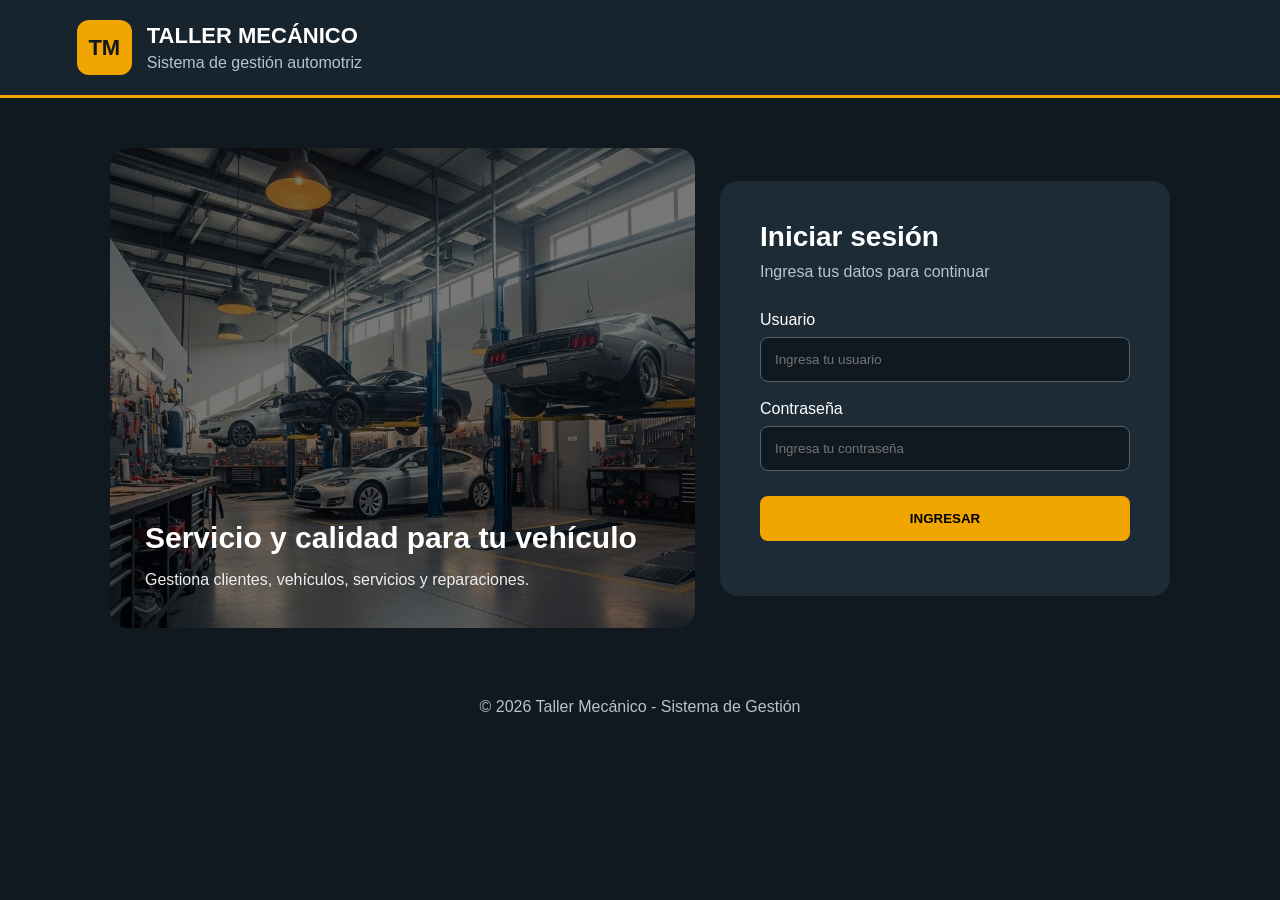
<file: index.html>
<!DOCTYPE html>
<html lang="es">
<head>
    <meta charset="UTF-8">
    <meta name="viewport" content="width=device-width, initial-scale=1.0">
    <title>Taller Mecánico | Sistema de Gestión</title>
    <link rel="stylesheet" href="css/estilos.css">
    <link rel="stylesheet" href="css/responsive.css">
</head>
<body>

    <header class="encabezado">
        <div class="marca">
            <div class="logo">TM</div>
            <div>
                <h1>TALLER MECÁNICO</h1>
                <p>Sistema de gestión automotriz</p>
            </div>
        </div>
    </header>

    <main class="login-contenedor">
        <section class="login-imagen">
            <div class="imagen-texto">
                <h2>Servicio y calidad para tu vehículo</h2>
                <p>Gestiona clientes, vehículos, servicios y reparaciones.</p>
            </div>
        </section>

        <section class="login-panel">
            <h2>Iniciar sesión</h2>
            <p>Ingresa tus datos para continuar</p>

            <form id="formLogin">
                <label for="usuario">Usuario</label>
                <input type="text" id="usuario" placeholder="Ingresa tu usuario" required>

                <label for="password">Contraseña</label>
                <input type="password" id="password" placeholder="Ingresa tu contraseña" required>

                <button type="submit">INGRESAR</button>
                <p id="mensaje"></p>
            </form>
        </section>
    </main>

    <footer>
        <p>© 2026 Taller Mecánico - Sistema de Gestión</p>
    </footer>

    <script src="js/script.js"></script>
</body>
</html>
</file>
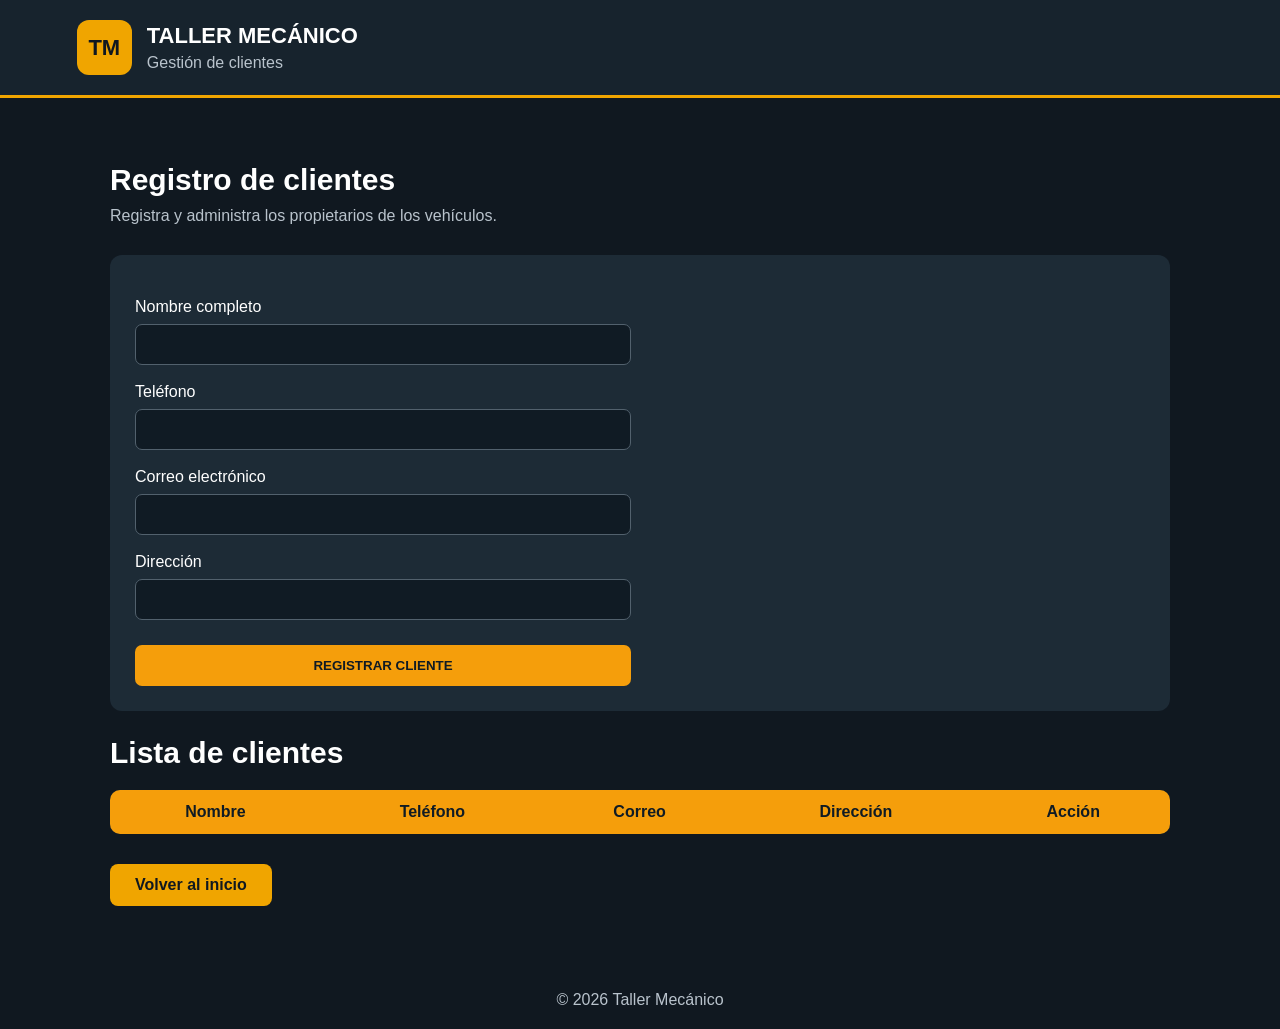
<file: pages/clientes.html>
<!DOCTYPE html>
<html lang="es">
<head>
    <meta charset="UTF-8">
    <meta name="viewport" content="width=device-width, initial-scale=1.0">
    <title>Clientes | Taller Mecánico</title>
    <link rel="stylesheet" href="../css/estilos.css">
    <link rel="stylesheet" href="../css/responsive.css">
</head>
<body>

<header class="encabezado">
    <div class="marca">
        <div class="logo">TM</div>
        <div>
            <h1>TALLER MECÁNICO</h1>
            <p>Gestión de clientes</p>
        </div>
    </div>
</header>

<main class="panel-principal">
    <h2>Registro de clientes</h2>
    <p>Registra y administra los propietarios de los vehículos.</p>

    <section class="formulario-panel">
        <form id="formClientes">
            <label for="nombre">Nombre completo</label>
            <input type="text" id="nombre" required>

            <label for="telefono">Teléfono</label>
            <input type="tel" id="telefono" required>

            <label for="correo">Correo electrónico</label>
            <input type="email" id="correo">

            <label for="direccion">Dirección</label>
            <input type="text" id="direccion">

            <button type="submit">REGISTRAR CLIENTE</button>
            <p id="mensajeCliente"></p>
        </form>
    </section>

    <h2>Lista de clientes</h2>

    <div class="tabla-contenedor">
        <table>
            <thead>
                <tr>
                    <th>Nombre</th>
                    <th>Teléfono</th>
                    <th>Correo</th>
                    <th>Dirección</th>
                    <th>Acción</th>
                </tr>
            </thead>
            <tbody id="listaClientes"></tbody>
        </table>
    </div>

    <a href="inicio.html" class="salir">Volver al inicio</a>
</main>

<footer>
    <p>© 2026 Taller Mecánico</p>
</footer>

<script src="../js/clientes.js"></script>
</body>
</html>
</file>
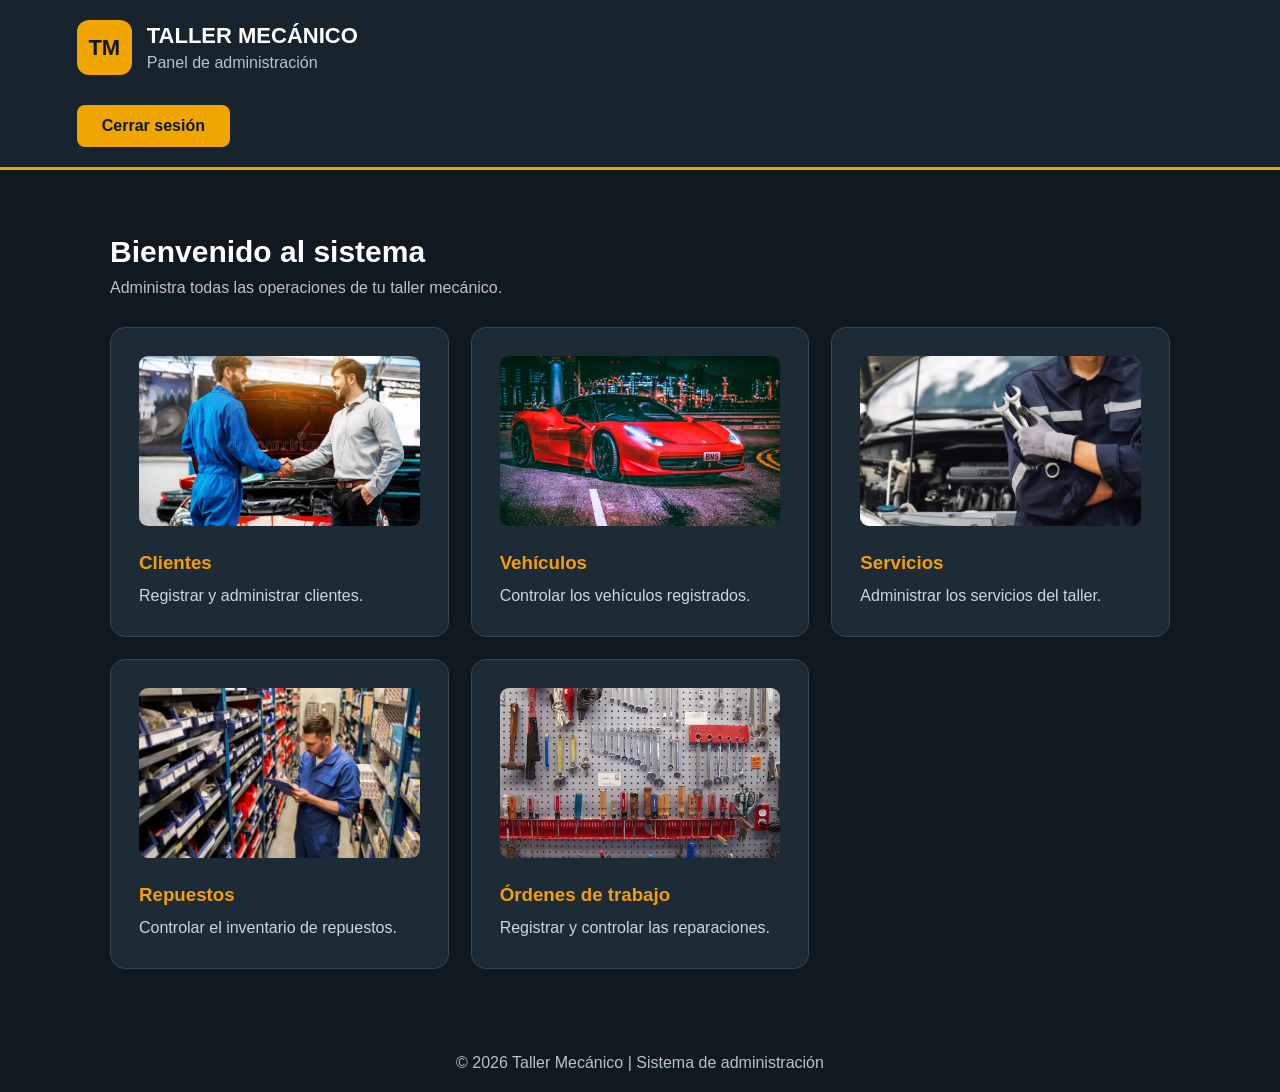
<file: pages/inicio.html>
<!DOCTYPE html>
<html lang="es">
<head>
    <meta charset="UTF-8">
    <meta name="viewport" content="width=device-width, initial-scale=1.0">
    <title>Panel | Taller Mecánico</title>
    <link rel="stylesheet" href="../css/estilos.css">
    <link rel="stylesheet" href="../css/responsive.css">
</head>
<body>

    <header class="encabezado">
        <div class="marca">
            <div class="logo">TM</div>
            <div>
                <h1>TALLER MECÁNICO</h1>
                <p>Panel de administración</p>
            </div>
        </div>
        <a href="../index.html" class="salir">Cerrar sesión</a>
    </header>

    <main class="panel-principal">
        <h2>Bienvenido al sistema</h2>
        <p>Administra todas las operaciones de tu taller mecánico.</p>

        <div class="modulos">

            <a href="clientes.html" class="modulo">
                <img src="../img/clientes.jpg" alt="Clientes" class="imagen-modulo">
                <h3>Clientes</h3>
                <p>Registrar y administrar clientes.</p>
            </a>

            <a href="vehiculos.html" class="modulo">
                <img src="../img/vehiculo.jpg" alt="Vehículos" class="imagen-modulo">
                <h3>Vehículos</h3>
                <p>Controlar los vehículos registrados.</p>
            </a>

            <a href="servicios.html" class="modulo">
                <img src="../img/mecanico.jpg" alt="Servicios" class="imagen-modulo">
                <h3>Servicios</h3>
                <p>Administrar los servicios del taller.</p>
            </a>

            <a href="repuestos.html" class="modulo">
                <img src="../img/repuestos.jpg" alt="Repuestos" class="imagen-modulo">
                <h3>Repuestos</h3>
                <p>Controlar el inventario de repuestos.</p>
            </a>

            <a href="ordenes.html" class="modulo">
                <img src="../img/orden.jpg" alt="Órdenes de trabajo" class="imagen-modulo">
                <h3>Órdenes de trabajo</h3>
                <p>Registrar y controlar las reparaciones.</p>
            </a>

        </div>
    </main>

    <footer>
        <p>© 2026 Taller Mecánico | Sistema de administración</p>
    </footer>

</body>
</html>
</file>
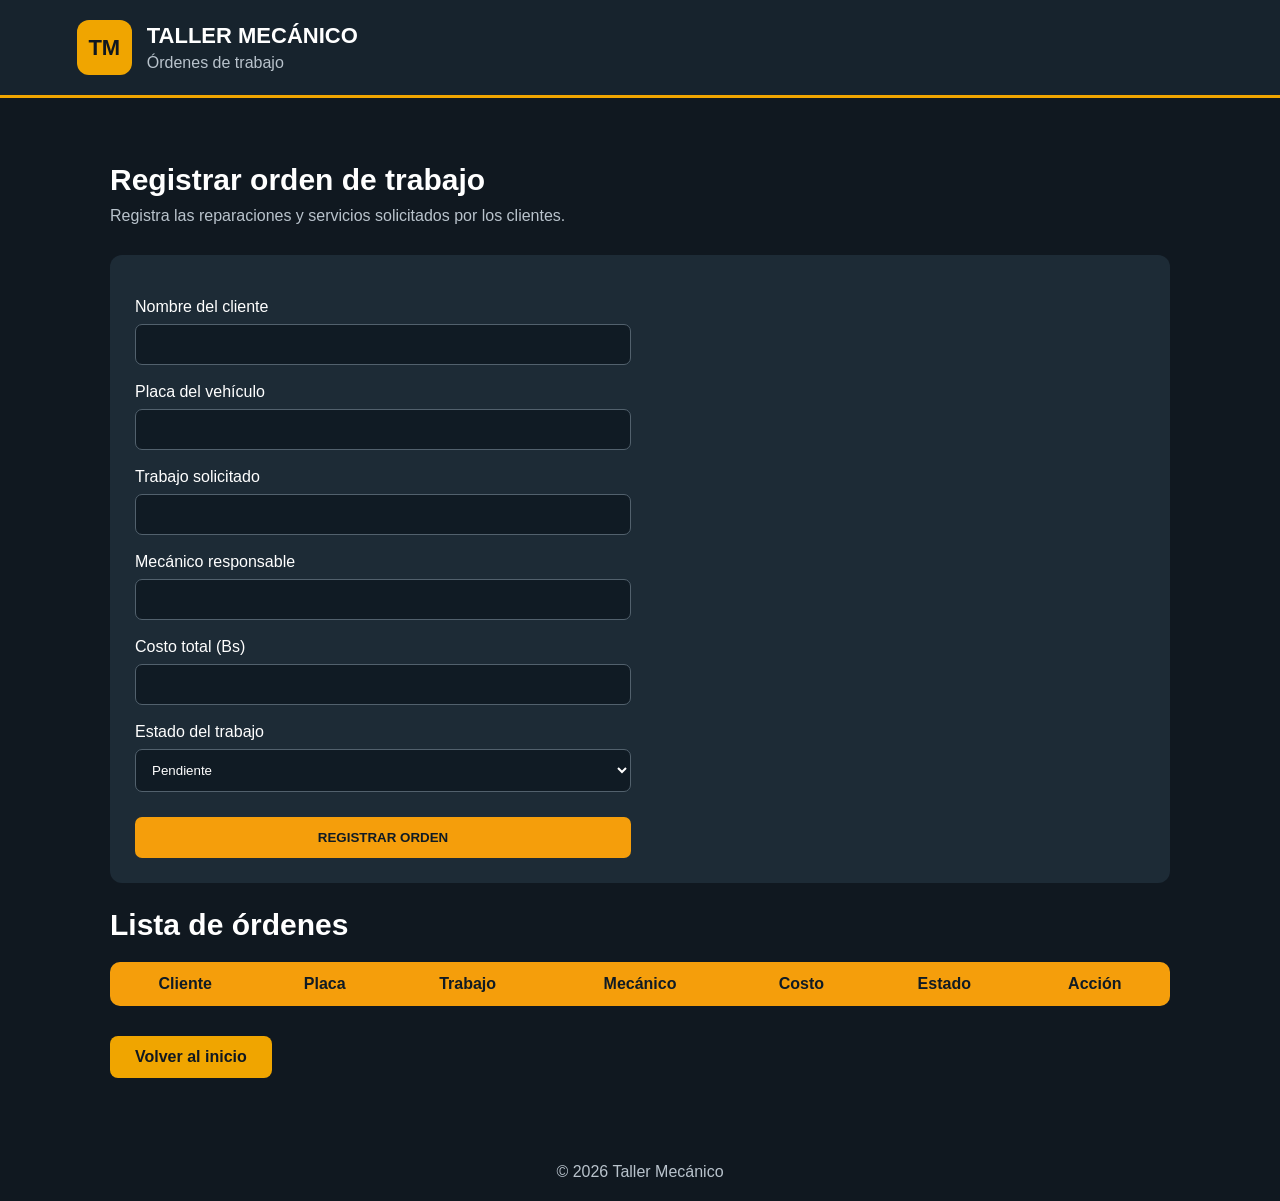
<file: pages/ordenes.html>
<!DOCTYPE html>
<html lang="es">
<head>
    <meta charset="UTF-8">
    <meta name="viewport" content="width=device-width, initial-scale=1.0">
    <title>Órdenes de trabajo | Taller Mecánico</title>
    <link rel="stylesheet" href="../css/estilos.css">
    <link rel="stylesheet" href="../css/responsive.css">
</head>
<body>

<header class="encabezado">
    <div class="marca">
        <div class="logo">TM</div>
        <div>
            <h1>TALLER MECÁNICO</h1>
            <p>Órdenes de trabajo</p>
        </div>
    </div>
</header>

<main class="panel-principal">
    <h2>Registrar orden de trabajo</h2>
    <p>Registra las reparaciones y servicios solicitados por los clientes.</p>

    <section class="formulario-panel">
        <form id="formOrdenes">

            <label for="clienteOrden">Nombre del cliente</label>
            <input type="text" id="clienteOrden" required>

            <label for="placaOrden">Placa del vehículo</label>
            <input type="text" id="placaOrden" required>

            <label for="trabajo">Trabajo solicitado</label>
            <input type="text" id="trabajo" required>

            <label for="mecanico">Mecánico responsable</label>
            <input type="text" id="mecanico" required>

            <label for="costo">Costo total (Bs)</label>
            <input type="number" id="costo" min="0" step="0.01" required>

            <label for="estado">Estado del trabajo</label>
            <select id="estado" required>
                <option value="Pendiente">Pendiente</option>
                <option value="En proceso">En proceso</option>
                <option value="Finalizado">Finalizado</option>
            </select>

            <button type="submit">REGISTRAR ORDEN</button>
            <p id="mensajeOrden"></p>

        </form>
    </section>

    <h2>Lista de órdenes</h2>

    <div class="tabla-contenedor">
        <table>
            <thead>
                <tr>
                    <th>Cliente</th>
                    <th>Placa</th>
                    <th>Trabajo</th>
                    <th>Mecánico</th>
                    <th>Costo</th>
                    <th>Estado</th>
                    <th>Acción</th>
                </tr>
            </thead>
            <tbody id="listaOrdenes"></tbody>
        </table>
    </div>

    <a href="inicio.html" class="salir">Volver al inicio</a>
</main>

<footer>
    <p>© 2026 Taller Mecánico</p>
</footer>

<script src="../js/ordenes.js"></script>
</body>
</html>
</file>
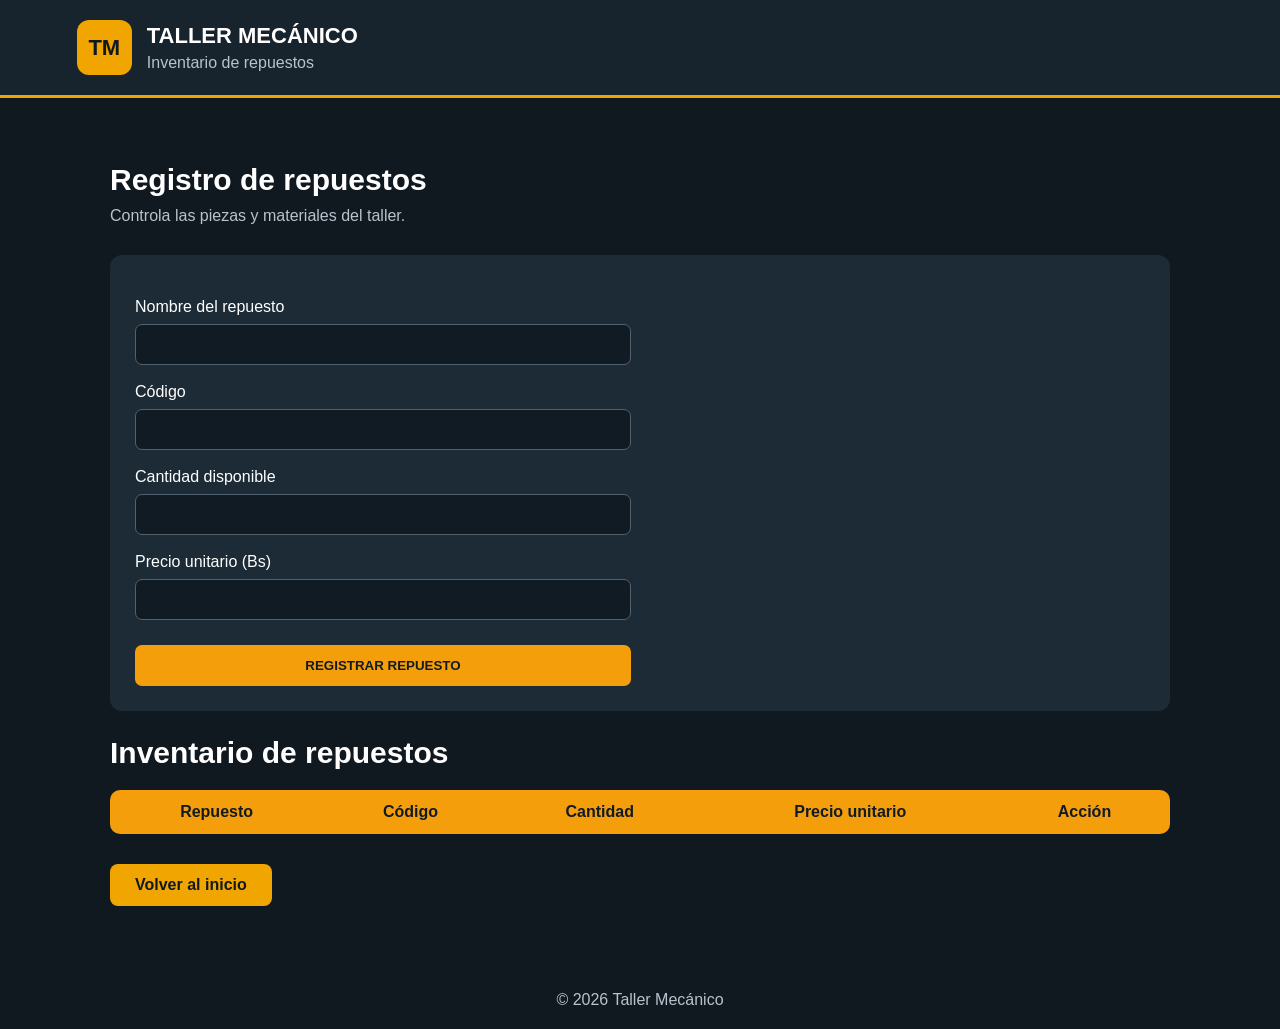
<file: pages/repuestos.html>
<!DOCTYPE html>
<html lang="es">
<head>
    <meta charset="UTF-8">
    <meta name="viewport" content="width=device-width, initial-scale=1.0">
    <title>Repuestos | Taller Mecánico</title>
    <link rel="stylesheet" href="../css/estilos.css">
    <link rel="stylesheet" href="../css/responsive.css">
</head>
<body>

<header class="encabezado">
    <div class="marca">
        <div class="logo">TM</div>
        <div>
            <h1>TALLER MECÁNICO</h1>
            <p>Inventario de repuestos</p>
        </div>
    </div>
</header>

<main class="panel-principal">
    <h2>Registro de repuestos</h2>
    <p>Controla las piezas y materiales del taller.</p>

    <section class="formulario-panel">
        <form id="formRepuestos">

            <label for="nombreRepuesto">Nombre del repuesto</label>
            <input type="text" id="nombreRepuesto" required>

            <label for="codigo">Código</label>
            <input type="text" id="codigo" required>

            <label for="cantidad">Cantidad disponible</label>
            <input type="number" id="cantidad" min="0" required>

            <label for="precioRepuesto">Precio unitario (Bs)</label>
            <input type="number" id="precioRepuesto" min="0" step="0.01" required>

            <button type="submit">REGISTRAR REPUESTO</button>
            <p id="mensajeRepuesto"></p>

        </form>
    </section>

    <h2>Inventario de repuestos</h2>

    <div class="tabla-contenedor">
        <table>
            <thead>
                <tr>
                    <th>Repuesto</th>
                    <th>Código</th>
                    <th>Cantidad</th>
                    <th>Precio unitario</th>
                    <th>Acción</th>
                </tr>
            </thead>
            <tbody id="listaRepuestos"></tbody>
        </table>
    </div>

    <a href="inicio.html" class="salir">Volver al inicio</a>
</main>

<footer>
    <p>© 2026 Taller Mecánico</p>
</footer>

<script src="../js/repuestos.js"></script>
</body>
</html>
</file>
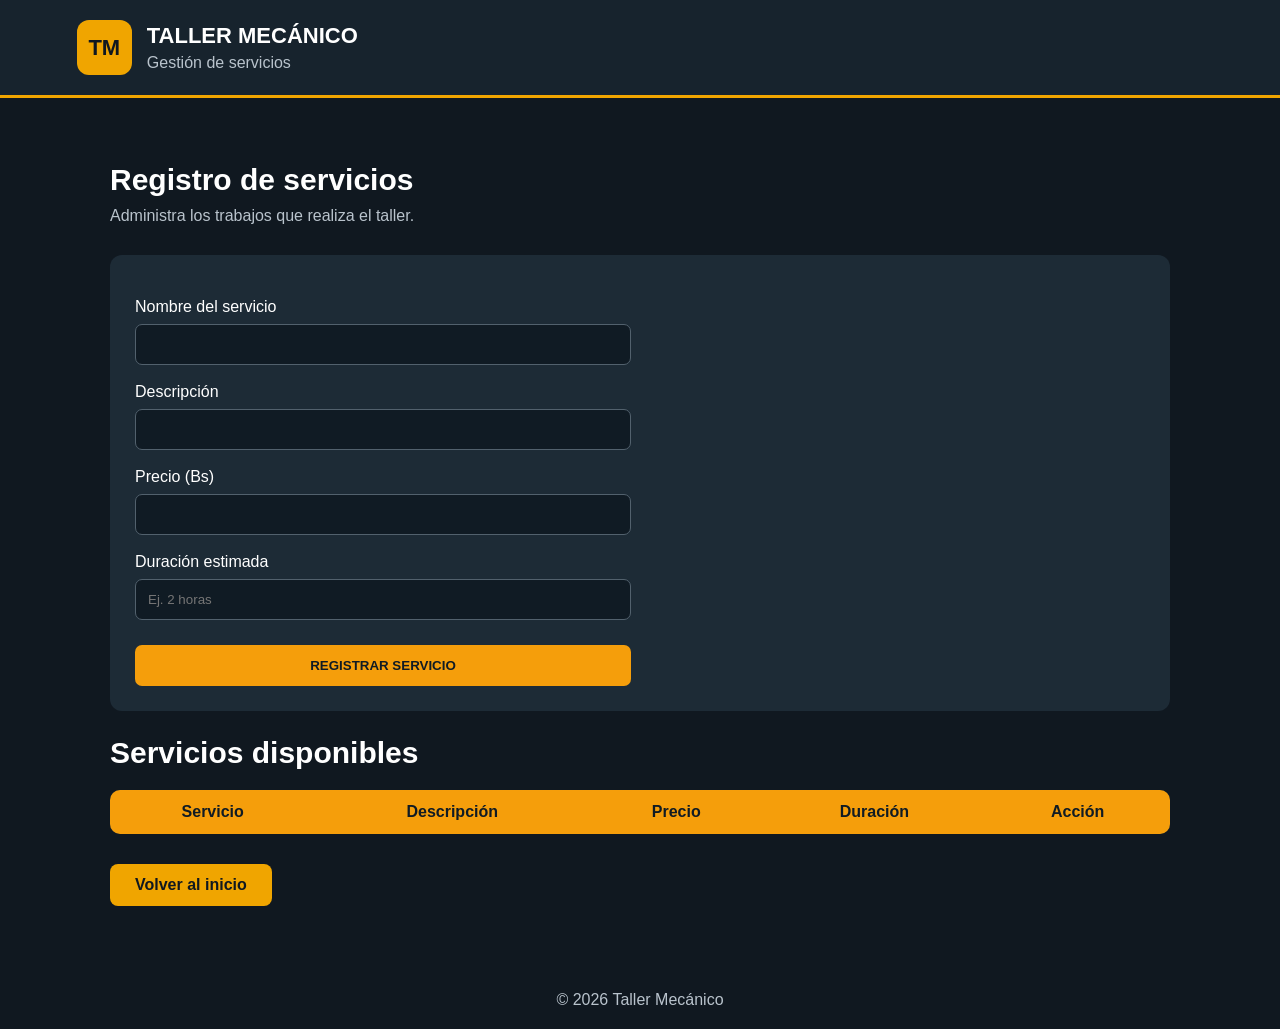
<file: pages/servicios.html>
<!DOCTYPE html>
<html lang="es">
<head>
    <meta charset="UTF-8">
    <meta name="viewport" content="width=device-width, initial-scale=1.0">
    <title>Servicios | Taller Mecánico</title>
    <link rel="stylesheet" href="../css/estilos.css">
    <link rel="stylesheet" href="../css/responsive.css">
</head>
<body>

<header class="encabezado">
    <div class="marca">
        <div class="logo">TM</div>
        <div>
            <h1>TALLER MECÁNICO</h1>
            <p>Gestión de servicios</p>
        </div>
    </div>
</header>

<main class="panel-principal">
    <h2>Registro de servicios</h2>
    <p>Administra los trabajos que realiza el taller.</p>

    <section class="formulario-panel">
        <form id="formServicios">

            <label for="nombreServicio">Nombre del servicio</label>
            <input type="text" id="nombreServicio" required>

            <label for="descripcion">Descripción</label>
            <input type="text" id="descripcion">

            <label for="precioServicio">Precio (Bs)</label>
            <input type="number" id="precioServicio" min="0" step="0.01" required>

            <label for="duracion">Duración estimada</label>
            <input type="text" id="duracion" placeholder="Ej. 2 horas">

            <button type="submit">REGISTRAR SERVICIO</button>
            <p id="mensajeServicio"></p>

        </form>
    </section>

    <h2>Servicios disponibles</h2>

    <div class="tabla-contenedor">
        <table>
            <thead>
                <tr>
                    <th>Servicio</th>
                    <th>Descripción</th>
                    <th>Precio</th>
                    <th>Duración</th>
                    <th>Acción</th>
                </tr>
            </thead>
            <tbody id="listaServicios"></tbody>
        </table>
    </div>

    <a href="inicio.html" class="salir">Volver al inicio</a>
</main>

<footer>
    <p>© 2026 Taller Mecánico</p>
</footer>

<script src="../js/servicios.js"></script>
</body>
</html>
</file>
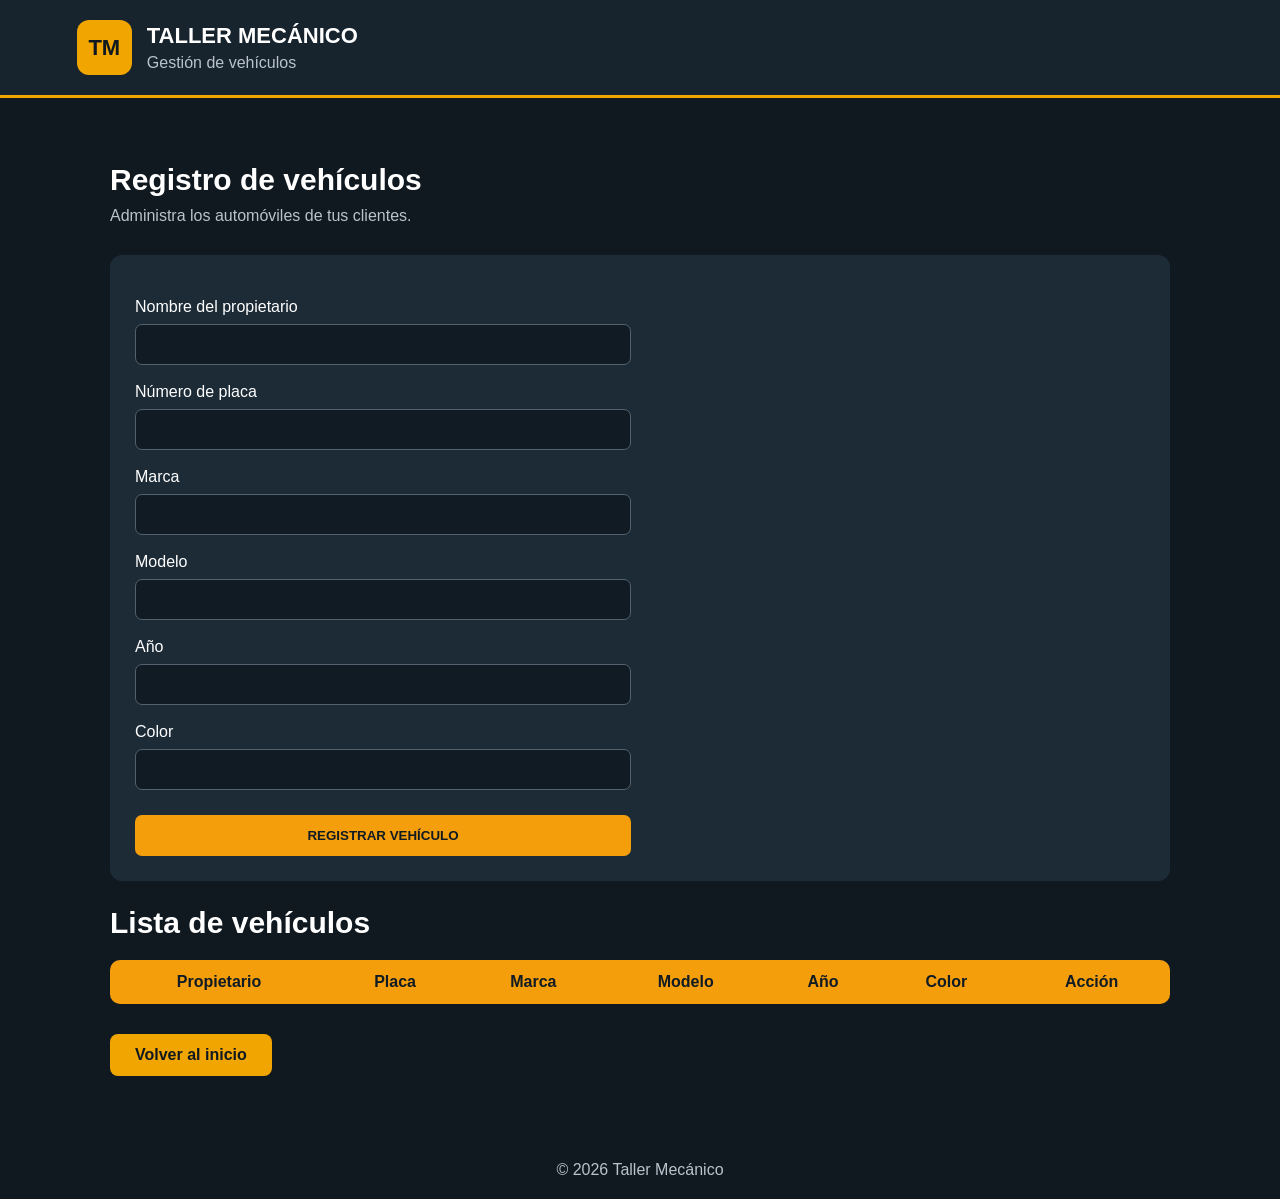
<file: pages/vehiculos.html>
<!DOCTYPE html>
<html lang="es">
<head>
    <meta charset="UTF-8">
    <meta name="viewport" content="width=device-width, initial-scale=1.0">
    <title>Vehículos | Taller Mecánico</title>
    <link rel="stylesheet" href="../css/estilos.css">
    <link rel="stylesheet" href="../css/responsive.css">
</head>
<body>

<header class="encabezado">
    <div class="marca">
        <div class="logo">TM</div>
        <div>
            <h1>TALLER MECÁNICO</h1>
            <p>Gestión de vehículos</p>
        </div>
    </div>
</header>

<main class="panel-principal">
    <h2>Registro de vehículos</h2>
    <p>Administra los automóviles de tus clientes.</p>

    <section class="formulario-panel">
        <form id="formVehiculos">

            <label for="propietario">Nombre del propietario</label>
            <input type="text" id="propietario" required>

            <label for="placa">Número de placa</label>
            <input type="text" id="placa" required>

            <label for="marcaVehiculo">Marca</label>
            <input type="text" id="marcaVehiculo" required>

            <label for="modelo">Modelo</label>
            <input type="text" id="modelo" required>

            <label for="anio">Año</label>
            <input type="number" id="anio" min="1950" max="2026" required>

            <label for="color">Color</label>
            <input type="text" id="color">

            <button type="submit">REGISTRAR VEHÍCULO</button>
            <p id="mensajeVehiculo"></p>

        </form>
    </section>

    <h2>Lista de vehículos</h2>

    <div class="tabla-contenedor">
        <table>
            <thead>
                <tr>
                    <th>Propietario</th>
                    <th>Placa</th>
                    <th>Marca</th>
                    <th>Modelo</th>
                    <th>Año</th>
                    <th>Color</th>
                    <th>Acción</th>
                </tr>
            </thead>
            <tbody id="listaVehiculos"></tbody>
        </table>
    </div>

    <a href="inicio.html" class="salir">Volver al inicio</a>
</main>

<footer>
    <p>© 2026 Taller Mecánico</p>
</footer>

<script src="../js/vehiculos.js"></script>
</body>
</html>
</file>
<file: css/estilos.css>
* {
    margin: 0;
    padding: 0;
    box-sizing: border-box;
    font-family: Arial, sans-serif;
}

body {
    min-height: 100vh;
    background: #101820;
    color: #fff;
}

.encabezado {
    padding: 20px 6%;
    background: #17232d;
    border-bottom: 3px solid #f0a500;
}

.marca {
    display: flex;
    align-items: center;
    gap: 15px;
}

.logo {
    width: 55px;
    height: 55px;
    background: #f0a500;
    color: #101820;
    display: flex;
    align-items: center;
    justify-content: center;
    border-radius: 12px;
    font-size: 22px;
    font-weight: bold;
}

.marca h1 {
    font-size: 22px;
}

.marca p {
    color: #b9c3cc;
    margin-top: 5px;
}

.login-contenedor {
    display: grid;
    grid-template-columns: 1.3fr 1fr;
    max-width: 1100px;
    min-height: 480px;
    margin: 50px auto;
    padding: 0 20px;
    gap: 25px;
}

.login-imagen {
    background:
        linear-gradient(#0008, #0008),
        url("../img/taller.jpeg") center/cover no-repeat;
    border-radius: 18px;
    display: flex;
    align-items: end;
    padding: 35px;
}

.imagen-texto h2 {
    font-size: 30px;
    margin-bottom: 12px;
}

.imagen-texto p {
    color: #eee;
    line-height: 1.6;
}

.login-panel {
    background: #1d2b36;
    padding: 40px;
    border-radius: 18px;
    align-self: center;
}

.login-panel h2 {
    font-size: 28px;
    margin-bottom: 10px;
}

.login-panel > p {
    color: #b9c3cc;
    margin-bottom: 30px;
}

form label {
    display: block;
    margin: 18px 0 8px;
}

form input {
    width: 100%;
    padding: 14px;
    border: 1px solid #52616d;
    border-radius: 8px;
    background: #101820;
    color: white;
}

form button {
    width: 100%;
    padding: 15px;
    margin-top: 25px;
    background: #f0a500;
    border: none;
    border-radius: 8px;
    font-weight: bold;
    cursor: pointer;
}

form button:hover {
    background: #ffc247;
}

#mensaje {
    margin-top: 15px;
}

footer {
    text-align: center;
    padding: 20px;
    color: #b9c3cc;
}
/* PANEL PRINCIPAL */

.panel-principal {
    max-width: 1100px;
    margin: 45px auto;
    padding: 20px;
}

.panel-principal > h2 {
    font-size: 30px;
    margin-bottom: 10px;
}

.panel-principal > p {
    color: #b9c3cc;
    margin-bottom: 30px;
}

.modulos {
    display: grid;
    grid-template-columns: repeat(3, 1fr);
    gap: 22px;
}

.modulo {
    display: block;
    text-decoration: none;
    color: white;
    background: #1d2b36;
    padding: 28px;
    border-radius: 15px;
    border: 1px solid #354653;
    transition: 0.3s;
}

.modulo:hover {
    transform: translateY(-5px);
    border-color: #f0a500;
}

.modulo span {
    font-size: 38px;
}

.modulo h3 {
    margin: 15px 0 10px;
    color: #f0a500;
}

.modulo p {
    color: #b9c3cc;
    line-height: 1.5;
}

.salir {
    display: inline-block;
    margin-top: 30px;
    padding: 12px 25px;
    background: #f0a500;
    color: #101820;
    text-decoration: none;
    border-radius: 8px;
    font-weight: bold;
}

/* DISEÑO DE FORMULARIOS */
.formulario-panel {
    background: #1d2b36;
    padding: 25px;
    border-radius: 12px;
    margin: 25px 0;
    display: grid;
    grid-template-columns: repeat(2, 1fr);
    gap: 18px;
}

.formulario-panel label {
    display: flex;
    flex-direction: column;
    gap: 8px;
    color: #ffffff;
}

.formulario-panel input,
.formulario-panel select,
.formulario-panel textarea {
    width: 100%;
    padding: 12px;
    border: 1px solid #52616d;
    border-radius: 7px;
    background: #101b24;
    color: white;
    box-sizing: border-box;
}

.formulario-panel button {
    background: #f59e0b;
    color: #101b24;
    padding: 13px;
    border: none;
    border-radius: 7px;
    font-weight: bold;
    cursor: pointer;
}

.formulario-panel button:hover {
    background: #fbbf24;
}

/* TABLAS */
.tabla-contenedor {
    width: 100%;
    overflow-x: auto;
    margin-top: 20px;
    border-radius: 10px;
}

table {
    width: 100%;
    border-collapse: collapse;
    background: #1d2b36;
    color: white;
}

th {
    background: #f59e0b;
    color: #101b24;
    padding: 13px;
}

td {
    padding: 12px;
    border-bottom: 1px solid #40515e;
    text-align: center;
}

td button {
    background: #dc3545;
    color: white;
    border: none;
    padding: 8px 12px;
    border-radius: 5px;
    cursor: pointer;
}

td button:hover {
    background: #b02a37;
}

/* IMAGENES DEL PANEL PRINCIPAL */

.imagen-modulo {
    width: 100%;
    height: 170px;
    object-fit: cover;
    border-radius: 9px;
    margin-bottom: 12px;
}

.modulo {
    display: block;
    text-decoration: none;
    color: white;
    transition: transform 0.3s ease;
}

.modulo:hover {
    transform: translateY(-5px);
}

.modulo h3 {
    color: #f59e0b;
    margin: 10px 0;
}

.modulo p {
    color: #d1d5db;
    line-height: 1.5;
}
</file>
<file: css/responsive.css>
@media (max-width: 768px) {

    .encabezado {
        padding: 15px 5%;
    }

    .marca h1 {
        font-size: 18px;
    }

    .login-contenedor {
        grid-template-columns: 1fr;
        margin: 25px auto;
    }

    .login-imagen {
        min-height: 250px;
    }

    .imagen-texto h2 {
        font-size: 24px;
    }

    .login-panel {
        padding: 25px;
    }
}

@media (max-width: 480px) {

    .login-contenedor {
        padding: 0 12px;
    }

    .login-imagen {
        min-height: 200px;
        padding: 20px;
    }

    .login-panel h2 {
        font-size: 23px;
    }

    .marca p {
        font-size: 12px;
    }
}
@media (max-width: 768px) {
    .panel-principal {
        margin: 25px auto;
    }

    .modulos {
        grid-template-columns: repeat(2, 1fr);
    }
}

@media (max-width: 480px) {
    .modulos {
        grid-template-columns: 1fr;
    }

    .panel-principal > h2 {
        font-size: 24px;
    }
}
/* ADAPTACIÓN DE FORMULARIOS Y TABLAS */

@media (max-width: 768px) {
    .formulario-panel {
        grid-template-columns: 1fr;
        padding: 18px;
    }

    .panel-principal {
        margin: 20px 10px;
        padding: 12px;
    }

    .tabla-contenedor {
        overflow-x: auto;
    }

    table {
        min-width: 650px;
    }
}

@media (max-width: 480px) {
    .formulario-panel {
        padding: 14px;
    }

    .formulario-panel button {
        width: 100%;
    }

    .panel-principal h2 {
        font-size: 21px;
    }
}
</file>
